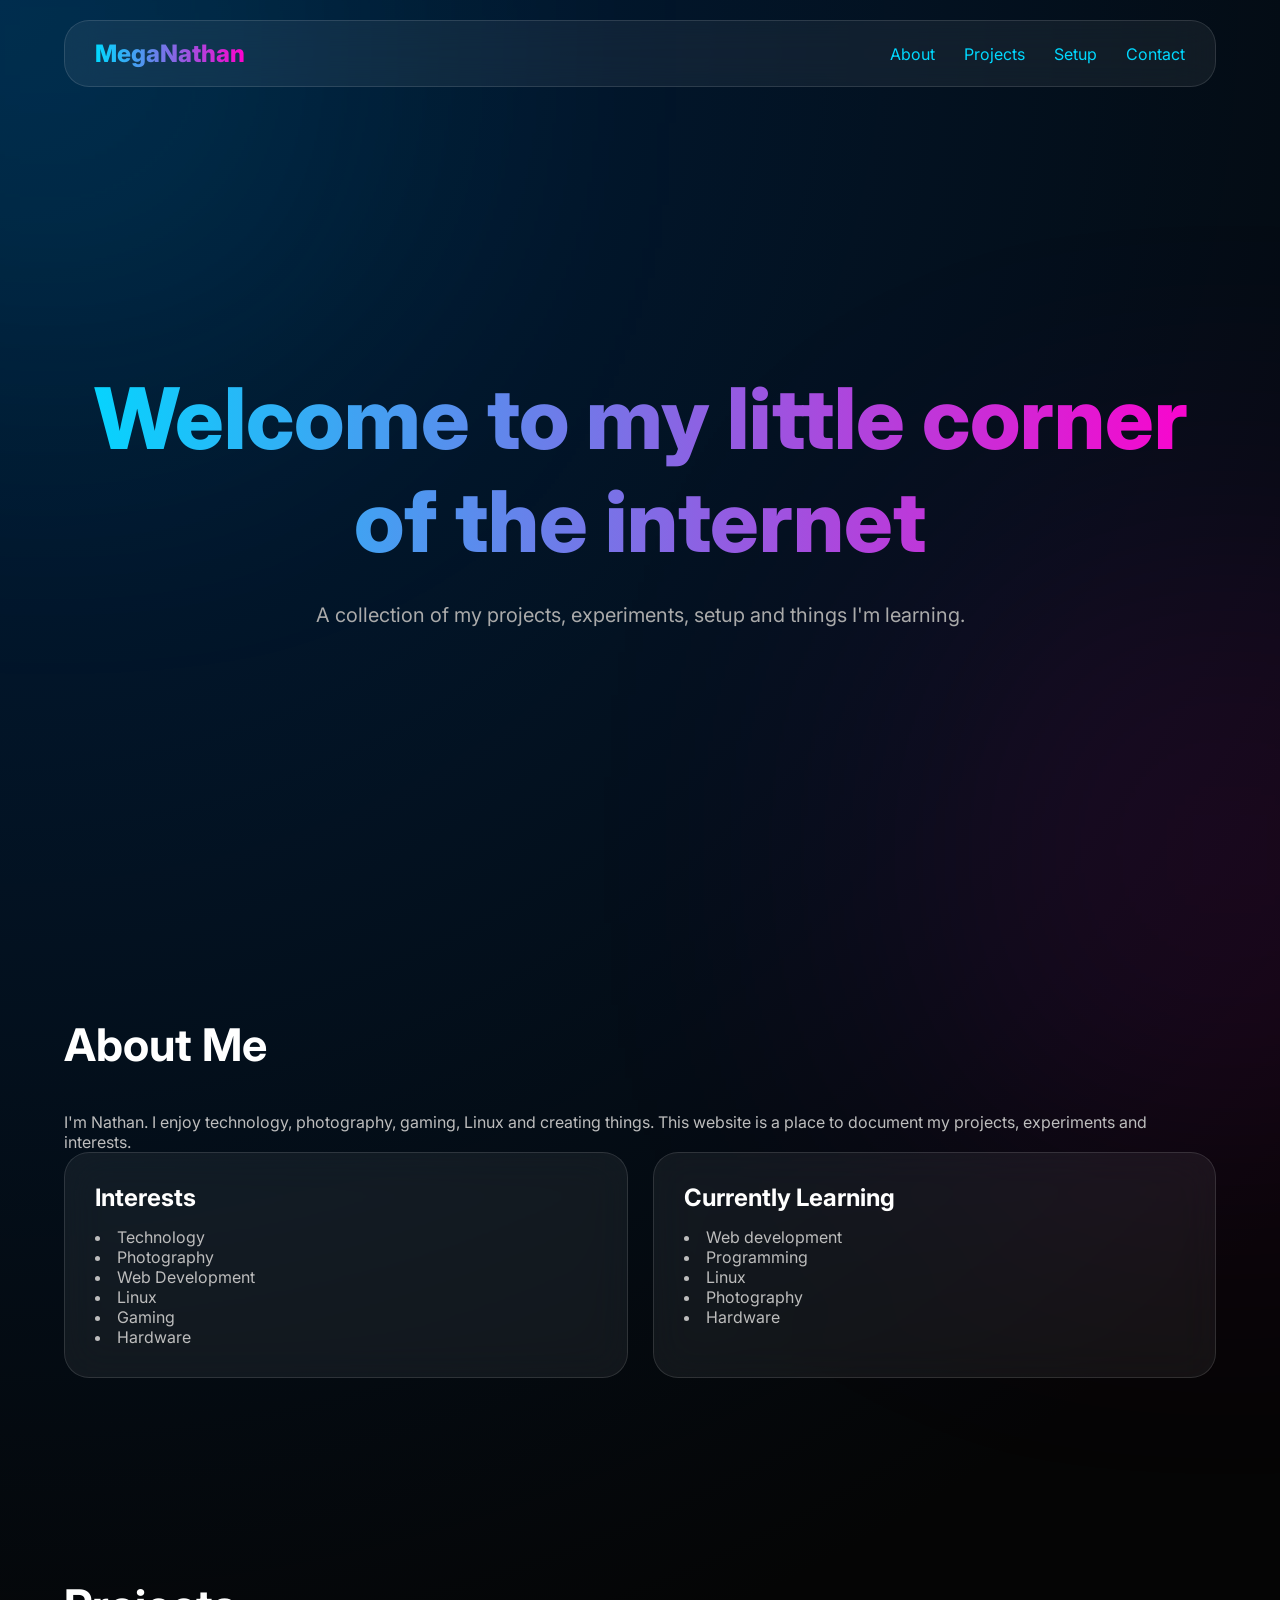
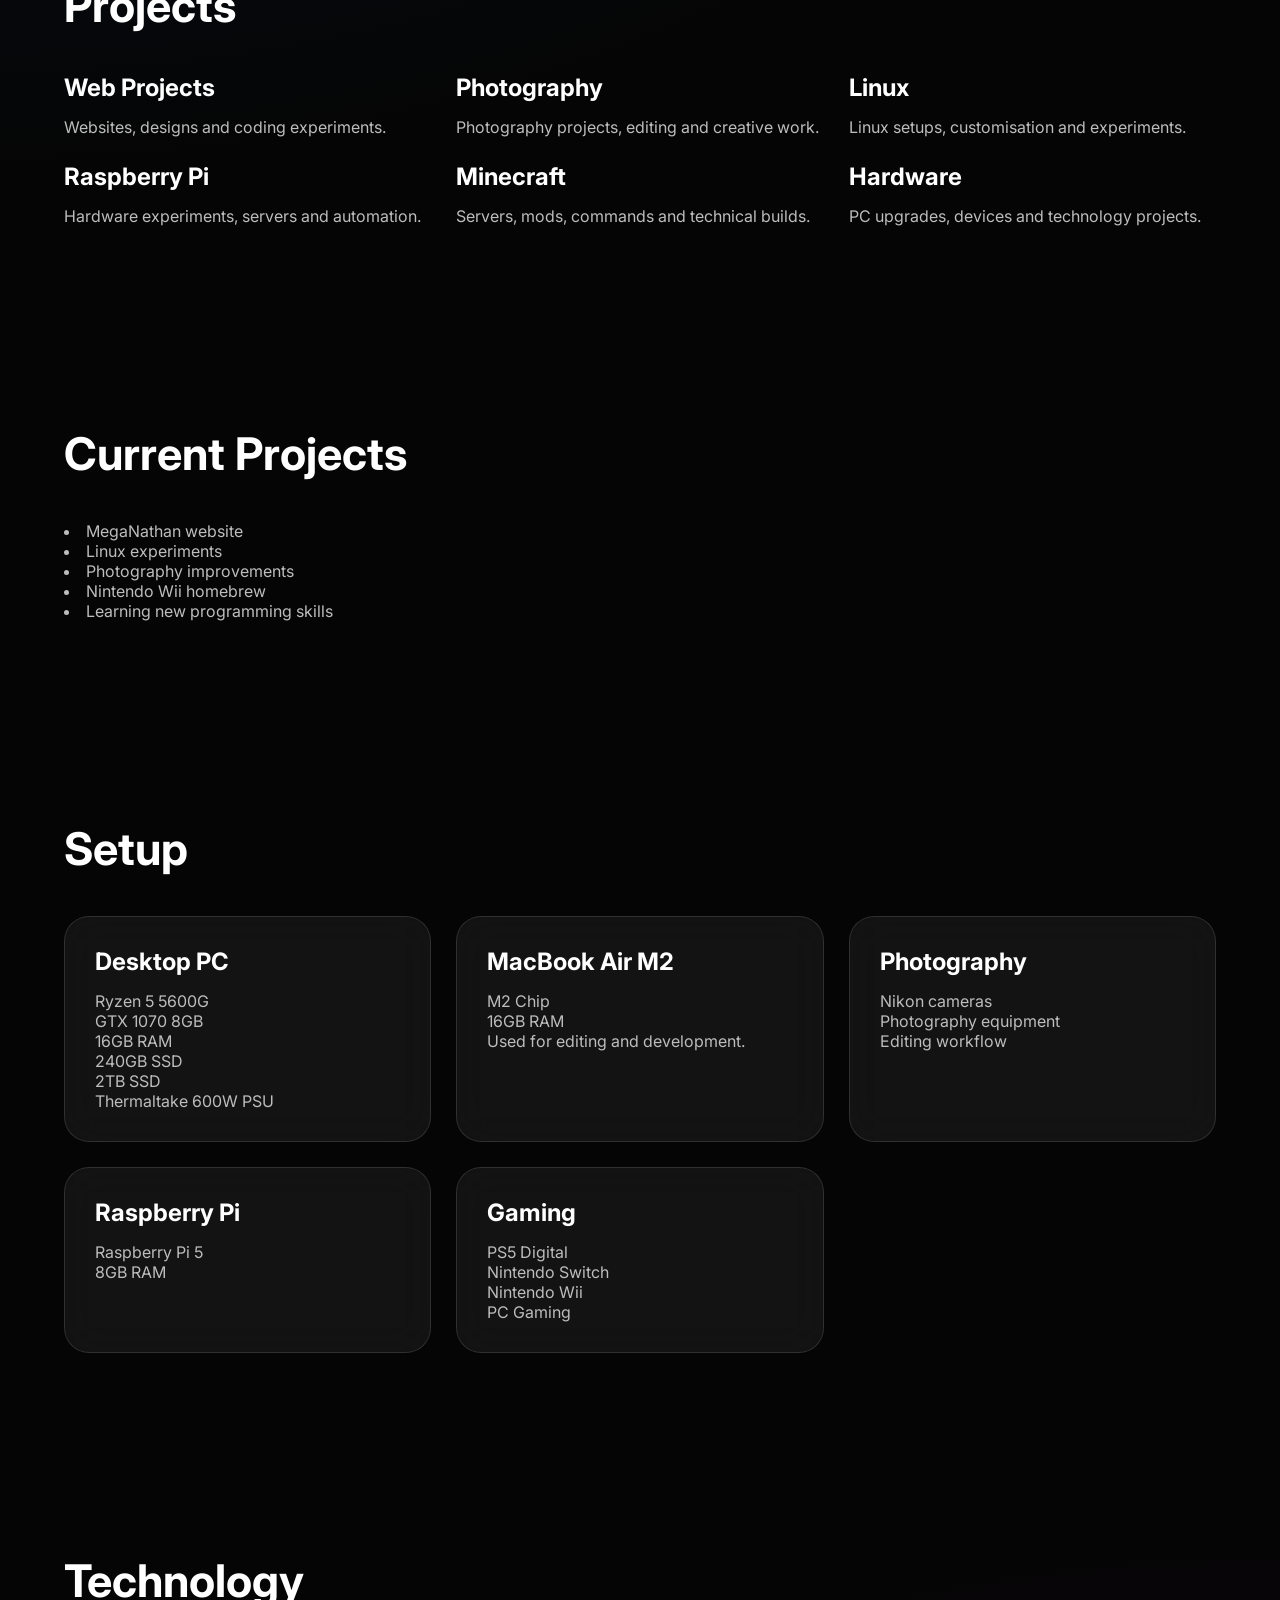
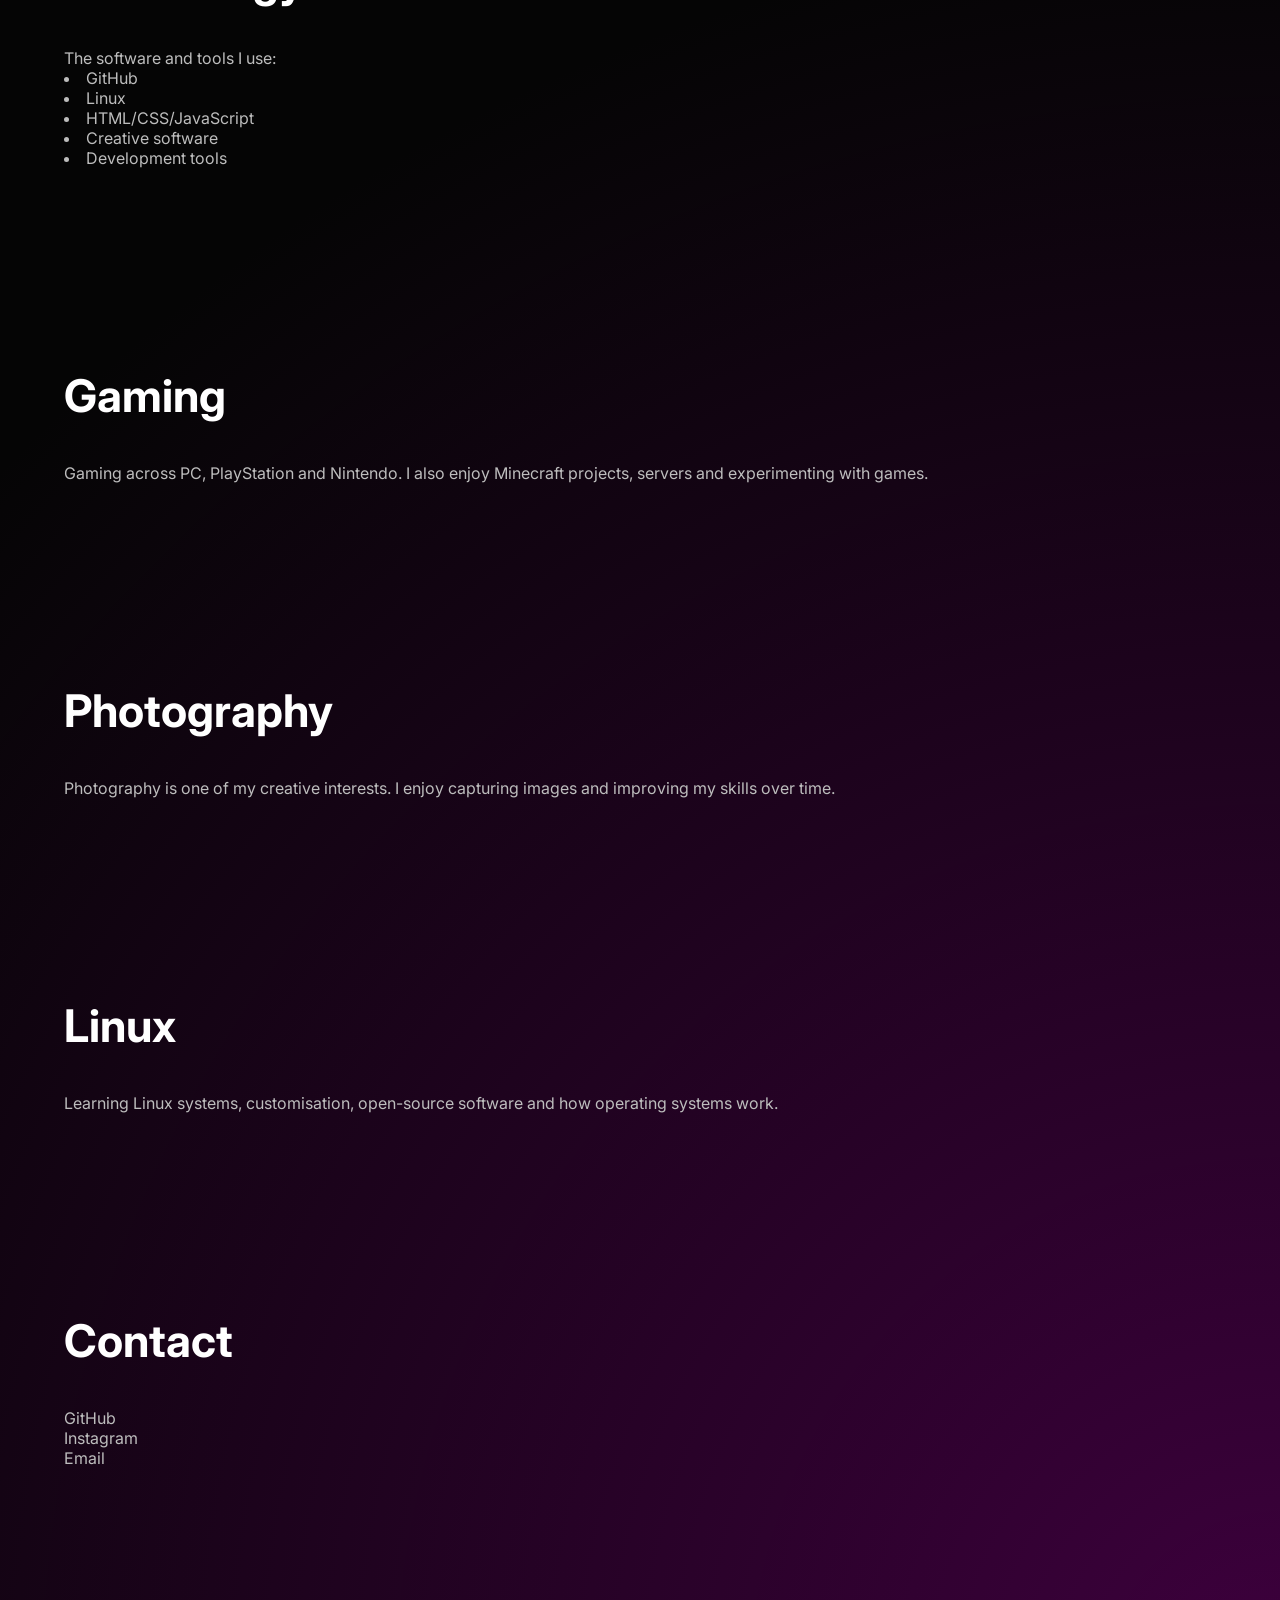
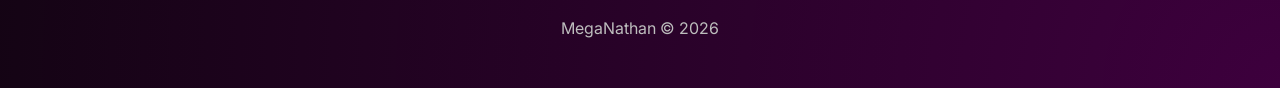
<file: index.html>
<!DOCTYPE html>
<html lang="en">

<head>

<meta charset="UTF-8">
<meta name="viewport" content="width=device-width, initial-scale=1.0">

<title>MegaNathan</title>

<link rel="stylesheet" href="style.css">

</head>


<body>


<header>

<nav>

<div class="logo">
MegaNathan
</div>


<div class="nav-links">

<a href="#about">About</a>
<a href="#projects">Projects</a>
<a href="#setup">Setup</a>
<a href="#contact">Contact</a>

</div>

</nav>

</header>





<main>



<section class="intro">

<h1>
Welcome to my little corner of the internet
</h1>


<p>
A collection of my projects, experiments,
setup and things I'm learning.
</p>


</section>







<section id="about">


<h2>About Me</h2>


<div class="content-box">


<p>
I'm Nathan. I enjoy technology, photography,
gaming, Linux and creating things.

This website is a place to document my projects,
experiments and interests.
</p>


</div>



<div class="grid">


<div class="card">

<h3>Interests</h3>

<ul>

<li>Technology</li>
<li>Photography</li>
<li>Web Development</li>
<li>Linux</li>
<li>Gaming</li>
<li>Hardware</li>

</ul>

</div>




<div class="card">

<h3>Currently Learning</h3>

<ul>

<li>Web development</li>
<li>Programming</li>
<li>Linux</li>
<li>Photography</li>
<li>Hardware</li>

</ul>

</div>


</div>


</section>







<section id="projects">


<h2>Projects</h2>


<div class="grid">



<div class="project">

<h3>Web Projects</h3>

<p>
Websites, designs and coding experiments.
</p>

</div>




<div class="project">

<h3>Photography</h3>

<p>
Photography projects, editing and creative work.
</p>

</div>





<div class="project">

<h3>Linux</h3>

<p>
Linux setups, customisation and experiments.
</p>

</div>





<div class="project">

<h3>Raspberry Pi</h3>

<p>
Hardware experiments, servers and automation.
</p>

</div>





<div class="project">

<h3>Minecraft</h3>

<p>
Servers, mods, commands and technical builds.
</p>

</div>





<div class="project">

<h3>Hardware</h3>

<p>
PC upgrades, devices and technology projects.
</p>

</div>



</div>


</section>








<section id="current">


<h2>Current Projects</h2>


<div class="content-box">


<ul>

<li>MegaNathan website</li>

<li>Linux experiments</li>

<li>Photography improvements</li>

<li>Nintendo Wii homebrew</li>

<li>Learning new programming skills</li>


</ul>


</div>


</section>









<section id="setup">


<h2>Setup</h2>


<div class="grid">


<div class="card">

<h3>Desktop PC</h3>

<p>
Ryzen 5 5600G<br>
GTX 1070 8GB<br>
16GB RAM<br>
240GB SSD<br>
2TB SSD<br>
Thermaltake 600W PSU
</p>

</div>




<div class="card">

<h3>MacBook Air M2</h3>

<p>
M2 Chip<br>
16GB RAM<br>
Used for editing and development.
</p>

</div>





<div class="card">

<h3>Photography</h3>

<p>
Nikon cameras<br>
Photography equipment<br>
Editing workflow
</p>

</div>





<div class="card">

<h3>Raspberry Pi</h3>

<p>
Raspberry Pi 5<br>
8GB RAM
</p>

</div>





<div class="card">

<h3>Gaming</h3>

<p>
PS5 Digital<br>
Nintendo Switch<br>
Nintendo Wii<br>
PC Gaming
</p>

</div>


</div>


</section>








<section id="tech">


<h2>Technology</h2>


<div class="content-box">

<p>
The software and tools I use:
</p>


<ul>

<li>GitHub</li>
<li>Linux</li>
<li>HTML/CSS/JavaScript</li>
<li>Creative software</li>
<li>Development tools</li>

</ul>


</div>


</section>








<section id="gaming">


<h2>Gaming</h2>


<div class="content-box">

<p>
Gaming across PC, PlayStation and Nintendo.
I also enjoy Minecraft projects,
servers and experimenting with games.
</p>

</div>


</section>







<section id="photography">


<h2>Photography</h2>


<div class="content-box">

<p>
Photography is one of my creative interests.
I enjoy capturing images and improving
my skills over time.
</p>

</div>


</section>







<section id="linux">


<h2>Linux</h2>


<div class="content-box">

<p>
Learning Linux systems, customisation,
open-source software and how operating
systems work.
</p>

</div>


</section>








<section id="contact">


<h2>Contact</h2>


<div class="content-box">


<p>
GitHub<br>
Instagram<br>
Email
</p>


</div>


</section>



</main>






<footer>

<p>
MegaNathan © 2026
</p>

</footer>



<script src="script.js"></script>


</body>


</html>
</file>
<file: style.css>
@import url('https://fonts.googleapis.com/css2?family=Inter:wght@400;600;800&display=swap');


* {
    margin: 0;
    padding: 0;
    box-sizing: border-box;
}


html {
    scroll-behavior: smooth;
}


body {

    font-family: "Inter", sans-serif;

    background:
    radial-gradient(circle at top left, #001f3f, transparent 35%),
    radial-gradient(circle at bottom right, #3d003d, transparent 35%),
    #050505;

    color: white;

    overflow-x: hidden;

}



/* Background glow */


body::before {

    content:"";

    position:fixed;

    width:500px;
    height:500px;

    background:#00d9ff;

    filter:blur(180px);

    opacity:.15;

    top:-200px;
    left:-200px;

    z-index:-1;

}



body::after {

    content:"";

    position:fixed;

    width:500px;
    height:500px;

    background:#ff00cc;

    filter:blur(180px);

    opacity:.15;

    bottom:-200px;
    right:-200px;

    z-index:-1;

}







/* Navigation */


header {

    position:sticky;

    top:0;

    z-index:100;

}



nav {

    width:90%;

    max-width:1200px;

    margin:20px auto;

    padding:18px 30px;


    display:flex;

    justify-content:space-between;

    align-items:center;


    background:rgba(255,255,255,.06);

    backdrop-filter:blur(20px);


    border:1px solid rgba(255,255,255,.12);

    border-radius:25px;

}



.logo {

    font-size:24px;

    font-weight:800;


    background:linear-gradient(
        90deg,
        #00d9ff,
        #ff00cc
    );

    -webkit-background-clip:text;

    color:transparent;

}



.nav-links a {

    color:#ccc;

    text-decoration:none;

    margin-left:25px;

    transition:.3s;

}



.nav-links a:hover {

    color:#00d9ff;

}









/* Layout */


main {

    width:90%;

    max-width:1200px;

    margin:auto;

}



section {

    padding:100px 0;

}





/* Intro */


.intro {

    min-height:90vh;

    display:flex;

    flex-direction:column;

    justify-content:center;

    text-align:center;

}



.intro h1 {


    font-size:clamp(40px,7vw,85px);

    font-weight:800;


    background:linear-gradient(
        90deg,
        #00d9ff,
        #ff00cc
    );


    -webkit-background-clip:text;

    color:transparent;


}



.intro p {

    max-width:700px;

    margin:30px auto;

    color:#aaa;

    font-size:20px;

}




.status-card {


    margin:30px auto;

    padding:20px;


    width:max-content;


    background:rgba(255,255,255,.08);

    border-radius:20px;


    border:1px solid rgba(255,255,255,.1);


}








/* Headings */


h2 {

    font-size:45px;

    margin-bottom:40px;


}







/* Cards */


.card,
.project-card {


    background:

    rgba(255,255,255,.06);



    border:

    1px solid rgba(255,255,255,.12);



    backdrop-filter:

    blur(20px);



    padding:

    30px;



    border-radius:

    25px;



    transition:

    .35s;


}



.card:hover,
.project-card:hover {


    transform:

    translateY(-10px);



    border-color:

    #00d9ff;



    box-shadow:

    0 0 40px rgba(0,217,255,.15);


}







/* Grid */


.grid {


    display:grid;


    grid-template-columns:

    repeat(auto-fit,minmax(280px,1fr));


    gap:25px;


}







h3 {

    font-size:24px;

    margin-bottom:15px;

}




p,
li {

    color:#bdbdbd;

}



ul {

    list-style-position:inside;

}







/* Tags */


.tags {

    margin-top:20px;

}


.tags span {


    display:inline-block;


    padding:6px 14px;


    margin:4px;


    border-radius:50px;


    font-size:13px;


    background:rgba(0,217,255,.15);


    border:1px solid rgba(0,217,255,.3);


}








/* Footer */


footer {


    text-align:center;

    padding:50px;

    color:#777;


}







/* Mobile */


@media(max-width:700px){


nav {

    flex-direction:column;

    gap:15px;

}



.nav-links {

    display:flex;

    flex-wrap:wrap;

    justify-content:center;

}



.nav-links a {

    margin:8px;

}



h2 {

    font-size:34px;

}


.card,
.project-card {

    padding:22px;

}


}
</file>
